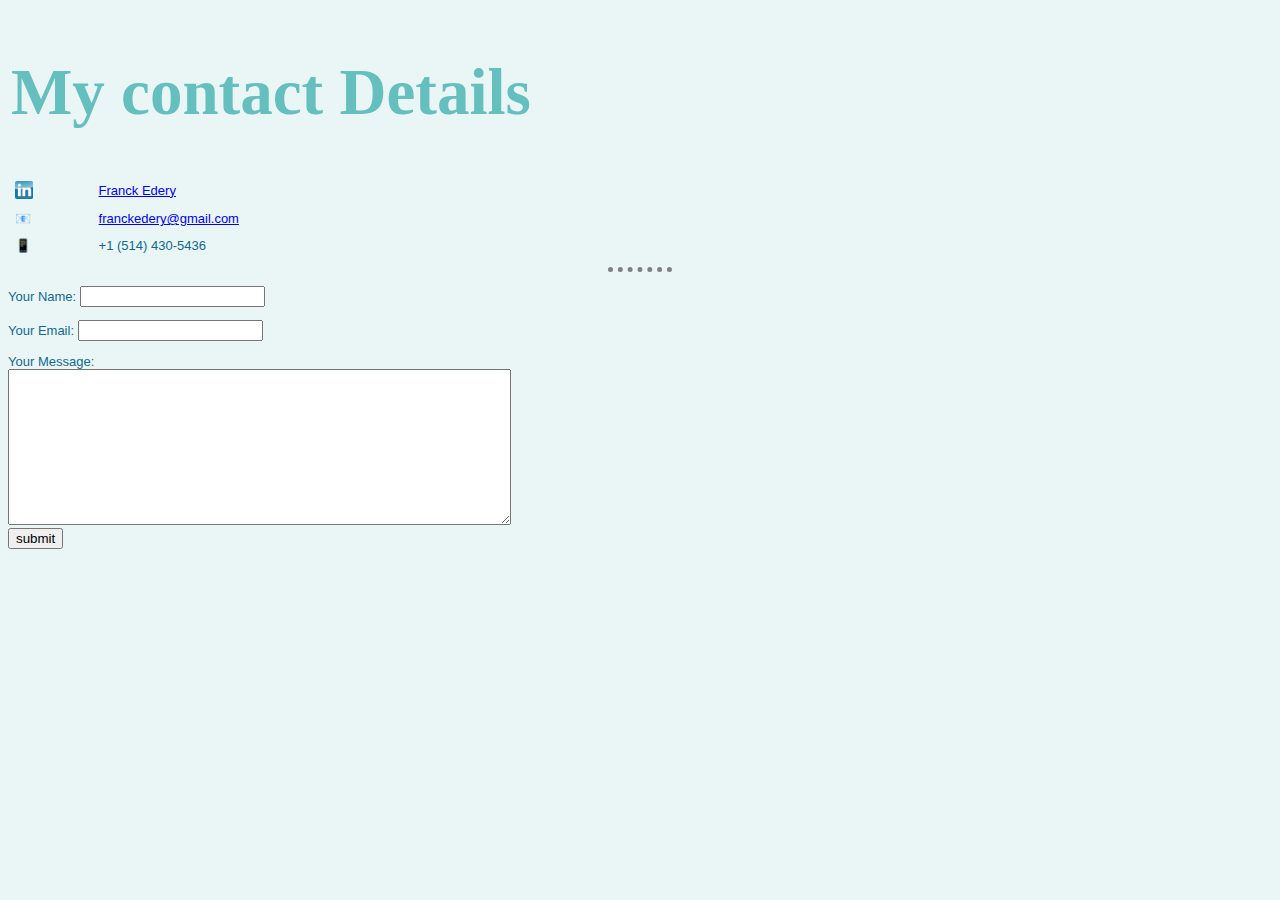
<file: contact.html>
<!DOCTYPE html>
<html lang="en" dir="ltr">
  <head>
    <meta charset="utf-8">
    <title>Contact Me</title>
    <link rel="stylesheet" href="css/style.css">
  </head>
  <body>
    <table>
      <thead>
        <tr>
          <th colspan="2"><h1>My contact Details</h1></th>
        </tr>
      </thead>
      <tbody>
        <tr>
          <td>
            <img class="emo" src="images/linkedin.jfif" alt="LinkedIn" style="vertical-align:top">
          </td>
          <td><a href="https://www.linkedin.com/in/franckedery/">Franck Edery</a></td>
        </tr>
        <tr>
          <td>📧</td>
          <td><a href="franckedery@gmail.com">franckedery@gmail.com</a></td>
        </tr>
        <tr>
          <td>📱</td>
          <td>+1 (514) 430-5436</td>
        </tr>
      </tbody>
    </table>
    <hr size="3">
    <form action="mailto:franckedery@gmail.com" method="post" enctype="text/plain">
      <p>
        <label>Your Name:</label>
        <input type="text" name="yourName" value="">
      </p>
      <p>
        <label>Your Email:</label>
        <input type="email" name="yourEmail" id="email" required>
      </p>
      <p>
        <label>Your Message:</label><br>
        <textarea name="yourMessage" rows="10" cols="60"></textarea><br>
        <input type="submit" name="" value="submit">
      </p>
    </form>
  </body>
</html>
</file>
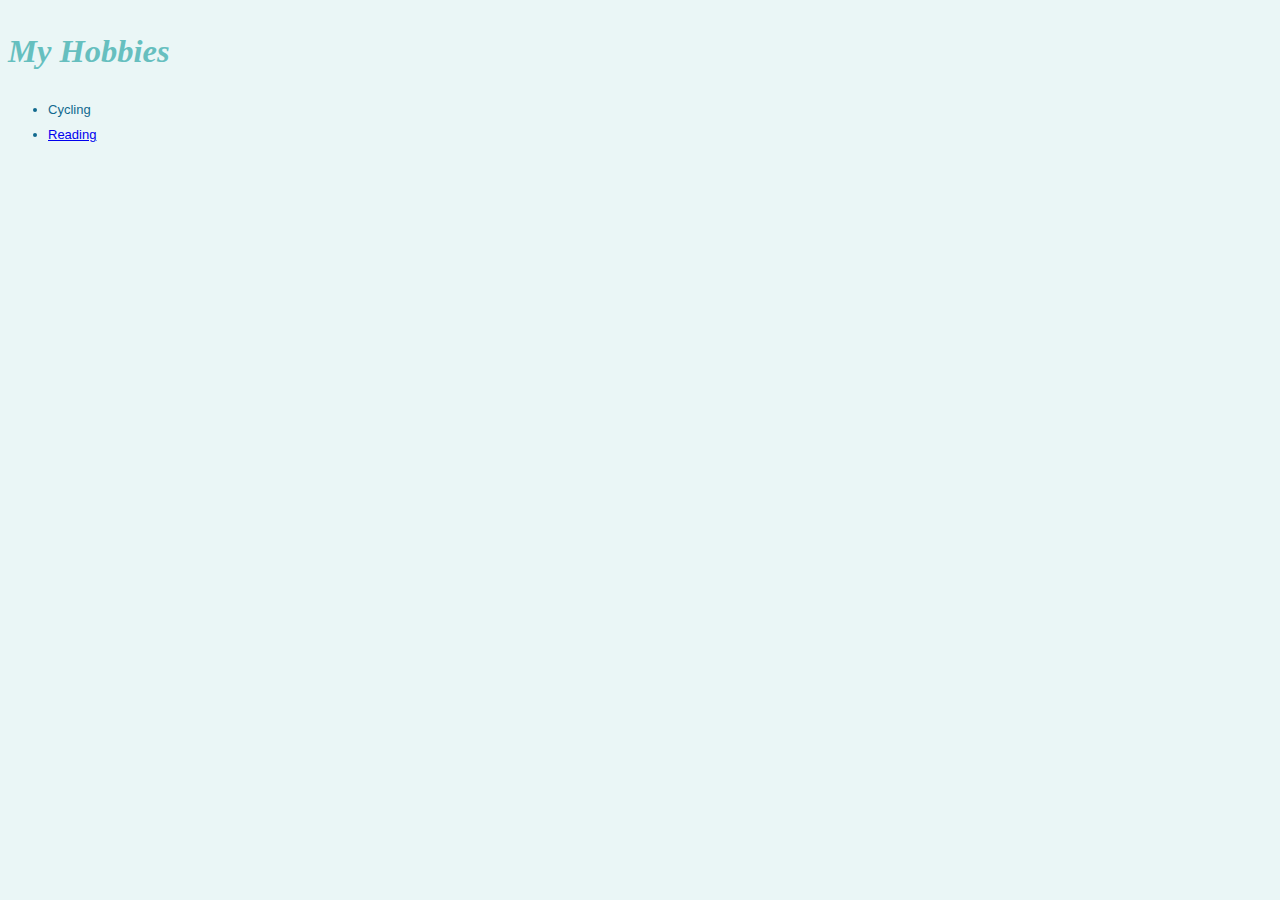
<file: hobbies.html>
<!DOCTYPE html>
<html lang="en" dir="ltr">
  <head>
    <meta charset="utf-8">
    <title>My Hobbies</title>
    <link rel="stylesheet" href="css/style.css">
  </head>
  <body>
    <h3>My Hobbies</h3>
    <ul>
      <li>Cycling</li>
      <li><a href="https://www.jgrisham.com/">Reading</a></li>
    </ul>
  </body>
</html>
</file>
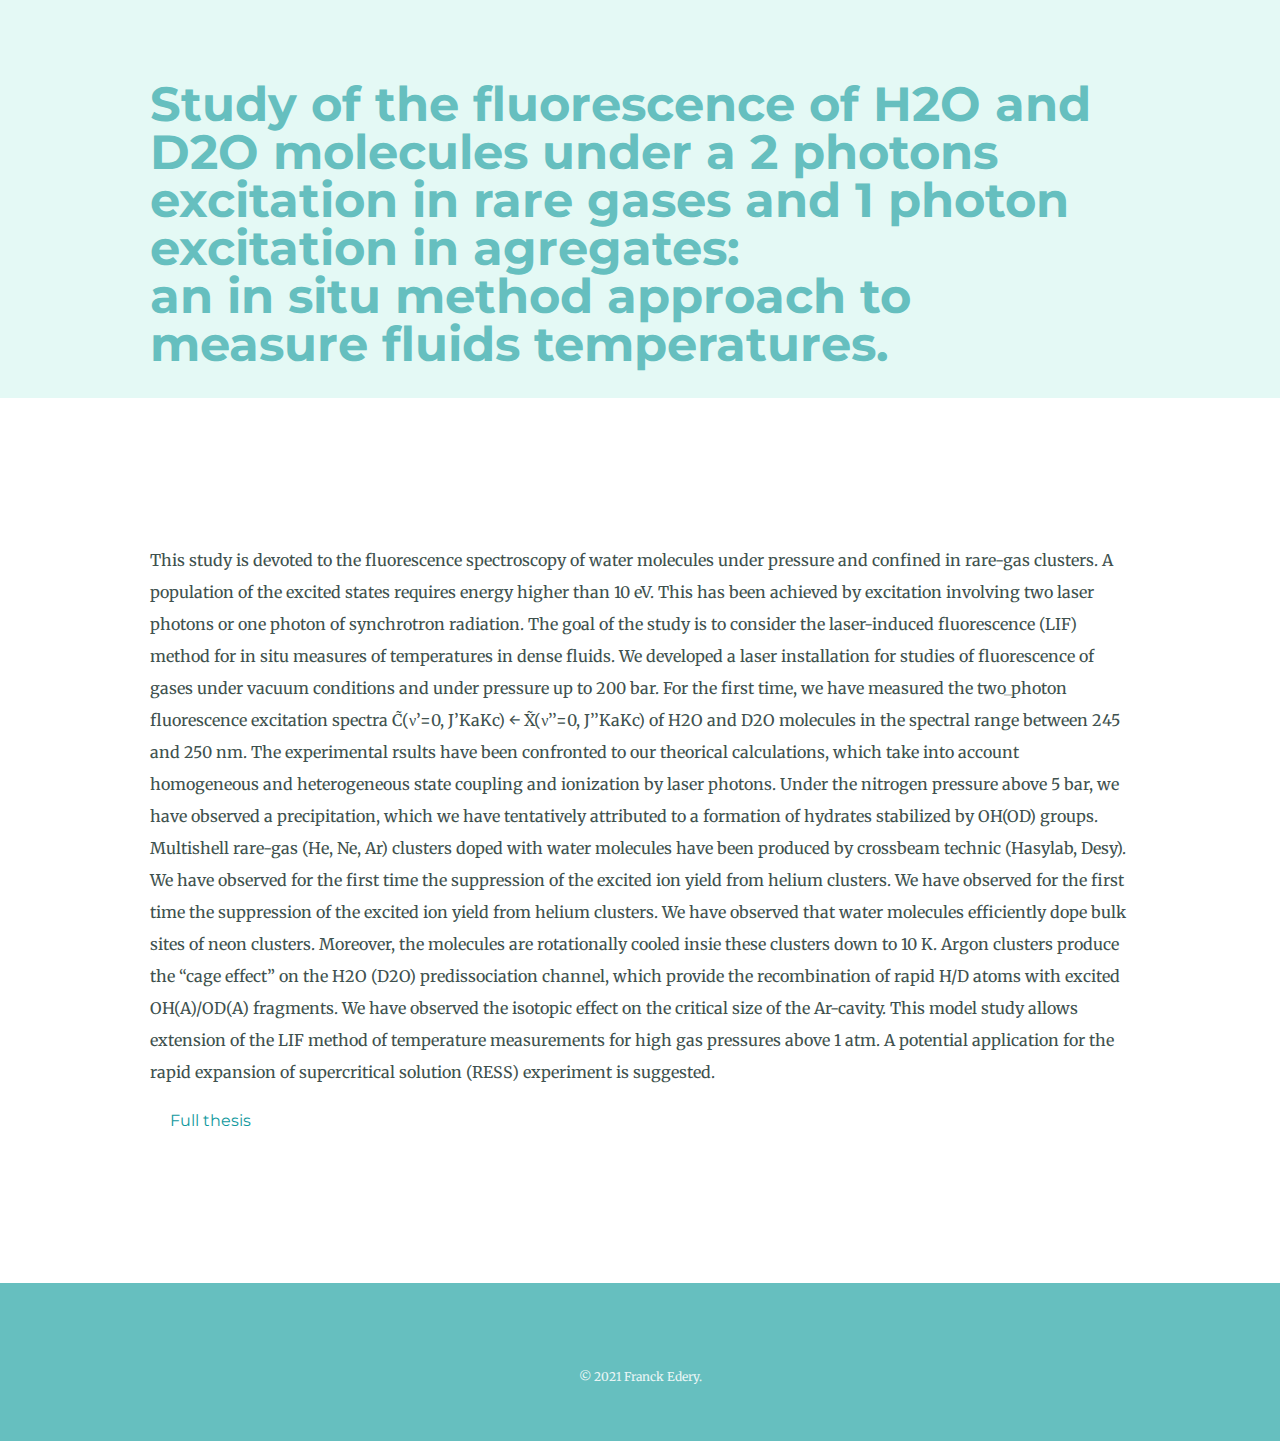
<file: thesis_abstract.html>
<!DOCTYPE html>
<html lang="en" dir="ltr">
  <head>
    <meta charset="utf-8">
    <title>H2O and D2O spectroscopy under pressure</title>
    <link rel="stylesheet" type="text/css" href="css/styles.css">
    <link rel="shortcut icon" href="images/data_sc.ico">
    <link href="https://fonts.googleapis.com/css2?family=Merriweather&family=Sacramento&family=Montserrat&display=swap" rel="stylesheet">
  </head>
  <body>
    <div class="top-container" style="text-align: left;padding: 30px 150px;">
      <h1 class="title">
        Study of the fluorescence of H2O and D2O molecules under a 2 photons excitation in rare gases and 1 photon excitation in agregates:
        <br>
        an in situ method approach to measure fluids temperatures.
      </h1>
    </div>
    <div class="middle-container" style="text-align: left;padding: 30px 150px;">
      <p class="code-skill-description">
        This study is devoted to the fluorescence spectroscopy of water molecules under pressure and confined in rare-gas clusters. A population of the excited states requires energy higher than 10 eV. This has been achieved by excitation involving two laser photons or one photon of synchrotron radiation. The goal of the study is to consider the laser-induced fluorescence (LIF) method for in situ measures of temperatures in dense fluids.
        We developed a laser installation for studies of fluorescence of gases under vacuum conditions and under pressure up to 200 bar. For the first time, we have measured the two_photon fluorescence excitation spectra C̃(ν’=0, J’KaKc) ← X̃(ν’’=0, J’’KaKc) of H2O and D2O molecules in the spectral range between 245 and 250 nm. The experimental rsults have been confronted to our theorical calculations, which take into account homogeneous and heterogeneous state coupling and ionization by laser photons. Under the nitrogen pressure above 5 bar, we have observed a precipitation, which we have tentatively attributed to a formation of hydrates stabilized by OH(OD) groups.
        Multishell rare-gas (He, Ne, Ar) clusters doped with water molecules have been produced by crossbeam technic (Hasylab, Desy). We have observed for the first time the suppression of the excited ion yield from helium clusters. We have observed for the first time the suppression of the excited ion yield from helium clusters. We have observed that water molecules efficiently dope bulk sites of neon clusters. Moreover, the molecules are rotationally cooled insie these clusters down to 10 K. Argon clusters produce the “cage effect” on the H2O (D2O) predissociation channel, which provide the recombination of rapid H/D atoms with excited OH(A)/OD(A) fragments. We have observed the isotopic effect on the critical size of the Ar-cavity.
        This model study allows extension of the LIF method of temperature measurements for high gas pressures above 1 atm. A potential application for the rapid expansion of supercritical solution (RESS) experiment is suggested.
      </p>
      <p class="code-skill-description"><a href="thesis.pdf">Full thesis</a></p>
    </div>
    <div class="bottom-container">
      <p class="copyright">© 2021 Franck Edery.</p>
    </div>
  </body>
</html>
</file>
<file: css/style.css>
body {
  background-color: #EAF6F6;
  font-size: 13px;
}

hr {
  border-color: grey;
  border-width: 5px;
  border-style:dotted none none;
  width: 5%;
}

h1 {
  color: #66BFBF;
  font-family: cursive;
  font-size: 500%;
}

h3 {
  color: #66BFBF;
  font-family: cursive;
  font-style: italic;
  font-size: 250%;
}


p {
  color: #11698e;
  font-family: sans-serif;
}

li {
  color: #11698e;
  font-family: sans-serif;
  margin-top: 10px;
}

table {
  color: #11698e;
  font-family: sans-serif;
}

td {
    padding: 5px;
}

label {
  color: #11698e;
}

.emo {
  width: 18px;
  height: 18px
}

.identity {
  width: 150px;
  height: 150px
}
</file>
<file: css/styles.css>
body {
  color: #40514E;
  margin: 0;
  text-align: center;
  font-family: "Merriweather", serif;
  font-size: 100%;
}

h1 {
  color: #66BFBF;
  font-size: 5.625rem;
  line-height: 1;
  margin: 3.125rem auto 0 auto;
  font-family: "Sacramento", cursive;
}

.title {
  color: #66BFBF;
  font-size: 3rem;
  margin: 3.125rem auto 0 auto;
  font-family: "Montserrat", sans-serif;
}

h2 {
  color: #66BFBF;
  font-family: "Montserrat", sans-serif;
  font-size: 2.5rem;
  font-weight: normal;
  padding-bottom: 10px;
}

h3 {
  color: #11999E;
  font-family: "Montserrat", sans-serif;
}

p {
  line-height: 2;
}

hr {
  border-color: #EAF6F6;
  border-width: 5px;
  border-style:dotted none none;
  margin: 100px auto;
  width: 4%;
}

a {
  color: #11999E;
  font-family: "Montserrat", sans-serif;
  margin: 10px 20px;
  text-decoration: none;
}

a:hover {
  color: #EAF6F6;
}

.img-intro {
  height: 357px;
  width: 598px;
}

.top-container {
  background-color: #E4F9F5;
  position: relative;
  padding-top: 100px;
}

.middle-container {
  margin: 100px 0;
}

.bottom-container {
  background-color: #66BFBF;
  padding: 50px 0 20px;
}

.underlined {
  text-decoration: underline;
}

.intro {
  margin: auto;
  width: 30%;
}

.bottom-cloud {
  height: 112px;
  width: 150px;
  position: absolute;
  left: 250px;
  bottom: 300px;
}

.top-cloud {
  height: 112px;
  width: 150px;
  position: absolute;
  right: 300px;
  top: 100px;
}

.skill-row {
  width: 50%;
  margin: 100px auto;
  text-align: left;
}

.ds-img {
  width: 9.8rem;
  float: left;
  margin-right: 30px;
}

.bi-img {
  width: 9.8rem;
  float: right;
  margin-left: 30px;
}

.pm-img {
  width: 9.8rem;
  float: left;
  margin-right: 30px;
}

.code-img {
  width: 9.8rem;
  float: right;
  margin-left: 30px;
}

/*
.pm-skill-description {
  clear: right;
}

ds-skill-description {
  clear: right;
}

.code-skill-description {
  clear: left;
}
*/

.contact-me {
  margin: 0px auto 50px auto;
}

.btn {
  background: #11CDD4;
  background-image: -webkit-linear-gradient(top, #11CDD4, #11999E);
  background-image: -moz-linear-gradient(top, #11CDD4, #11999E);
  background-image: -ms-linear-gradient(top, #11CDD4, #11999E);
  background-image: -o-linear-gradient(top, #11CDD4, #11999E);
  background-image: linear-gradient(to bottom, #11CDD4, #11999E);
  -webkit-border-radius: 8;
  -moz-border-radius: 8;
  border-radius: 8px;
  font-family: "Montserrat", sans-serif;
  color: #ffffff;
  font-size: 20px;
  padding: 10px 20px 10px 20px;
  text-decoration: none;
}

.btn:hover {
  background: #30E3CB;
  background-image: -webkit-linear-gradient(top, #30E3CB, #2BC4AD);
  background-image: -moz-linear-gradient(top, #30E3CB, #2BC4AD);
  background-image: -ms-linear-gradient(top, #30E3CB, #2BC4AD);
  background-image: -o-linear-gradient(top, #30E3CB, #2BC4AD);
  background-image: linear-gradient(to bottom, #30E3CB, #2BC4AD);
  text-decoration: none;
}

.contact-message {
  margin: 40px auto 60px;
  width: 40%;
}

.copyright {
  color: #EAF6F6;
  font-size: 0.75rem;
  padding: 20px 0;
}

.code-skills {
  padding-right: 20px;
}
</file>
